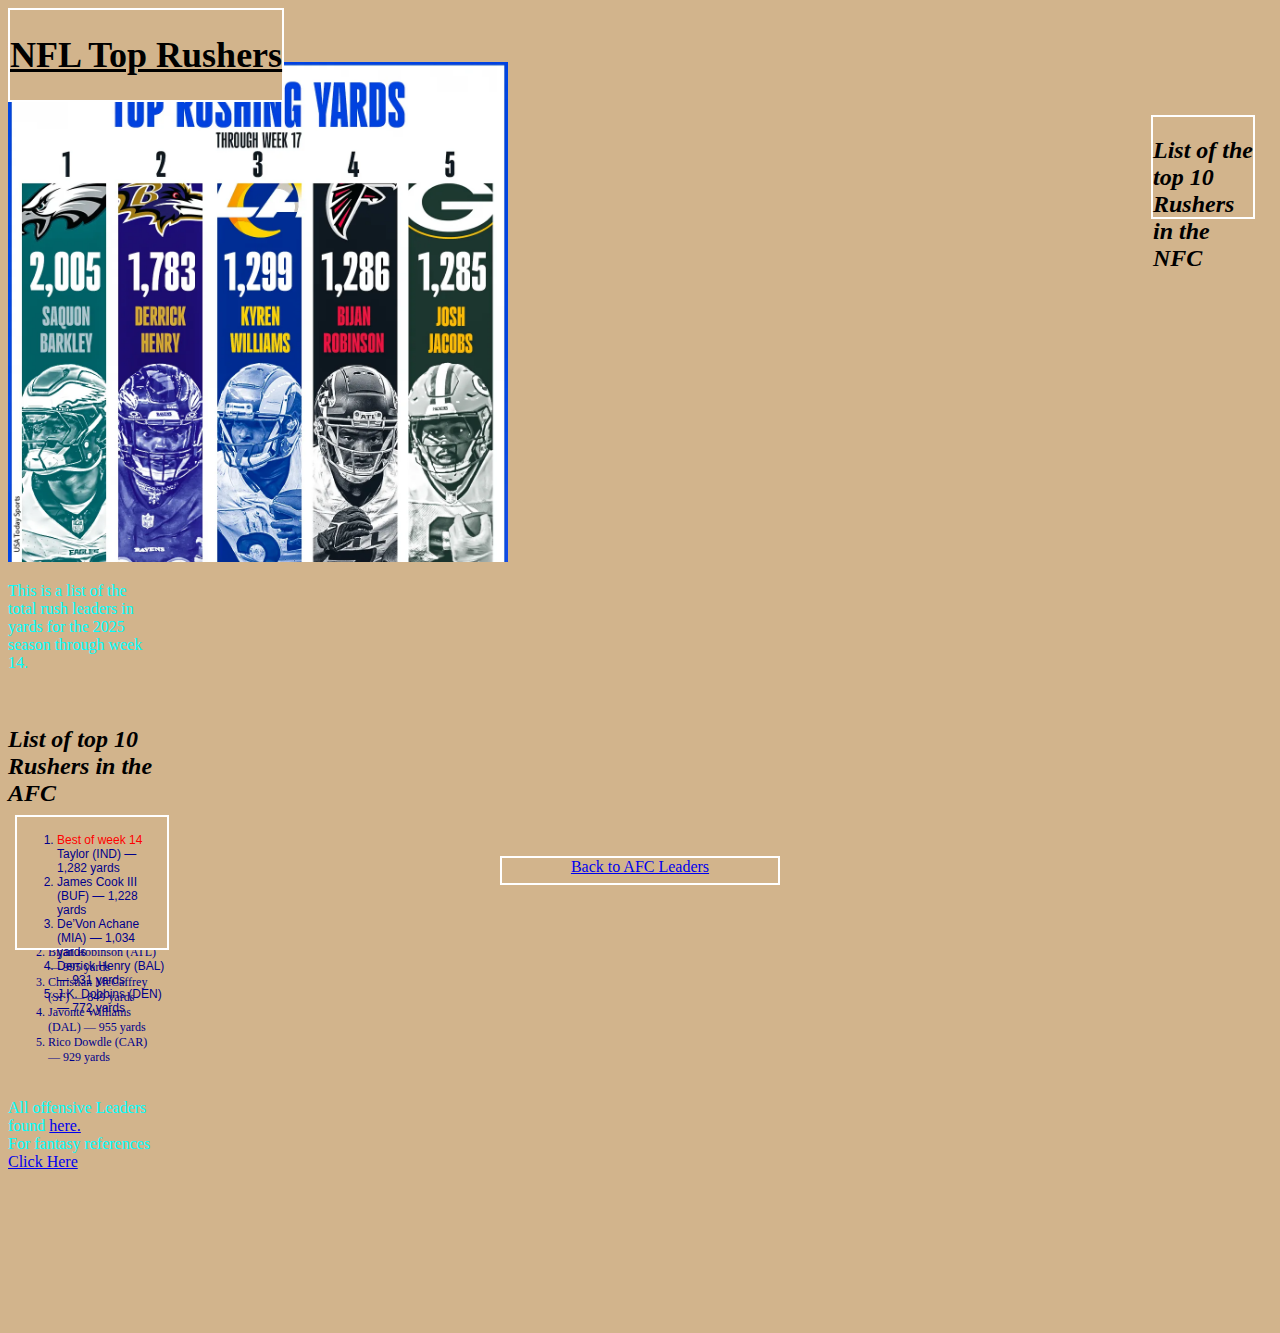
<file: index.html>
<!DOCTYPE html>
<html lang="en">

<head>
    <meta charset="UTF-8">
    <meta name="viewport" content="width=device-width, initial-scale=1.0">
    <title>NFL Rush Leaders</title>
    <link rel="stylesheet" href="Style_CSS/styles.css">
</head>

<body class="main">
    <div class="common header">
        <h1 id = "Top">NFL Top Rushers</h1>
    </div>
    
    <br>
    Complete list found <a href="https://www.espn.com/nfl/stats/player/_/stat/rushing">here.</a>
    <br>
   
    <img src="images/rush_yds.webp" alt="" height="500">
   
    <br>
    <p id="aquagraph">This is a list of the total rush leaders in yards for the 2025 season through week 14.</p>
    <br>
    <h2 id = "AFC">List of top 10 Rushers in the AFC</h2>
    <br>
    <br>
    <div class="left common">
        <ol>

            <li class="AFC"><div class = 'redtext'>Best of week 14</div> Taylor (IND) — 1,282 yards</li>
            <li class="AFC">James Cook III (BUF) — 1,228 yards</li>
            <li class="AFC">De’Von Achane (MIA) — 1,034 yards</li>
            <li class="AFC">Derrick Henry (BAL) — 931 yards</li>
            <li class="AFC">J.K. Dobbins (DEN) — 772 yards</li>
        </ol>
    </div>

    <br>
    <div class="right common">
        <h2 id="NFC">List of the top 10 Rushers in the NFC </h2>
    </div>
    <br>
    <ol>
        <li>Jahmyr Gibbs (DET) — 1,019 yards </li>
        <li>Bijan Robinson (ATL) — 995 yards </li>
        <li>Christian McCaffrey (SF) — 849 yards </li>
        <li>Javonte Williams (DAL) — 955 yards</li>
        <li>Rico Dowdle (CAR) — 929 yards </li>
    </ol>
    <br>
    All offensive Leaders found <a href="content.html">here. </a>
    <br>
    For fantasy references <a href="AI_Site.html">Click Here</a>

    <div class="footer">
        <a href="#AFC">Back to AFC Leaders</a>
    </div>
    <br>
    <iframe src="https://www.espn.com/nfl/stats" frameborder="0"></iframe>

    <br>

    <div class='tableauPlaceholder' id='viz1765343587903' style='position: relative'><noscript><a href='#'><img alt='PlayerViz ' src='https:&#47;&#47;public.tableau.com&#47;static&#47;images&#47;Jo&#47;JordanCareerScoring&#47;PlayerViz&#47;1_rss.png' style='border: none' /></a></noscript><object class='tableauViz'  style='display:none;'><param name='host_url' value='https%3A%2F%2Fpublic.tableau.com%2F' /> <param name='embed_code_version' value='3' /> <param name='site_root' value='' /><param name='name' value='JordanCareerScoring&#47;PlayerViz' /><param name='tabs' value='no' /><param name='toolbar' value='yes' /><param name='static_image' value='https:&#47;&#47;public.tableau.com&#47;static&#47;images&#47;Jo&#47;JordanCareerScoring&#47;PlayerViz&#47;1.png' /> <param name='animate_transition' value='yes' /><param name='display_static_image' value='yes' /><param name='display_spinner' value='yes' /><param name='display_overlay' value='yes' /><param name='display_count' value='yes' /><param name='language' value='en-US' /><param name='filter' value='_gl=1*1vcbnrk*_ga*MjAxNTIyMjY3Mi4xNzY1MzQzMzk1*_ga_8YLN0SNXVS*czE3NjUzNDMzOTQkbzEkZzAkdDE3NjUzNDMzOTUkajU5JGwwJGgw*_gcl_au*MTMyOTI5NjIzMy4xNzY1MzQzMzk1' /></object></div>                <script type='text/javascript'>                    var divElement = document.getElementById('viz1765343587903');                    var vizElement = divElement.getElementsByTagName('object')[0];                    vizElement.style.width='1600px';vizElement.style.height='1417px';                    var scriptElement = document.createElement('script');                    scriptElement.src = 'https://public.tableau.com/javascripts/api/viz_v1.js';                    vizElement.parentNode.insertBefore(scriptElement, vizElement);                </script>
    

</body>

</html>
</file>
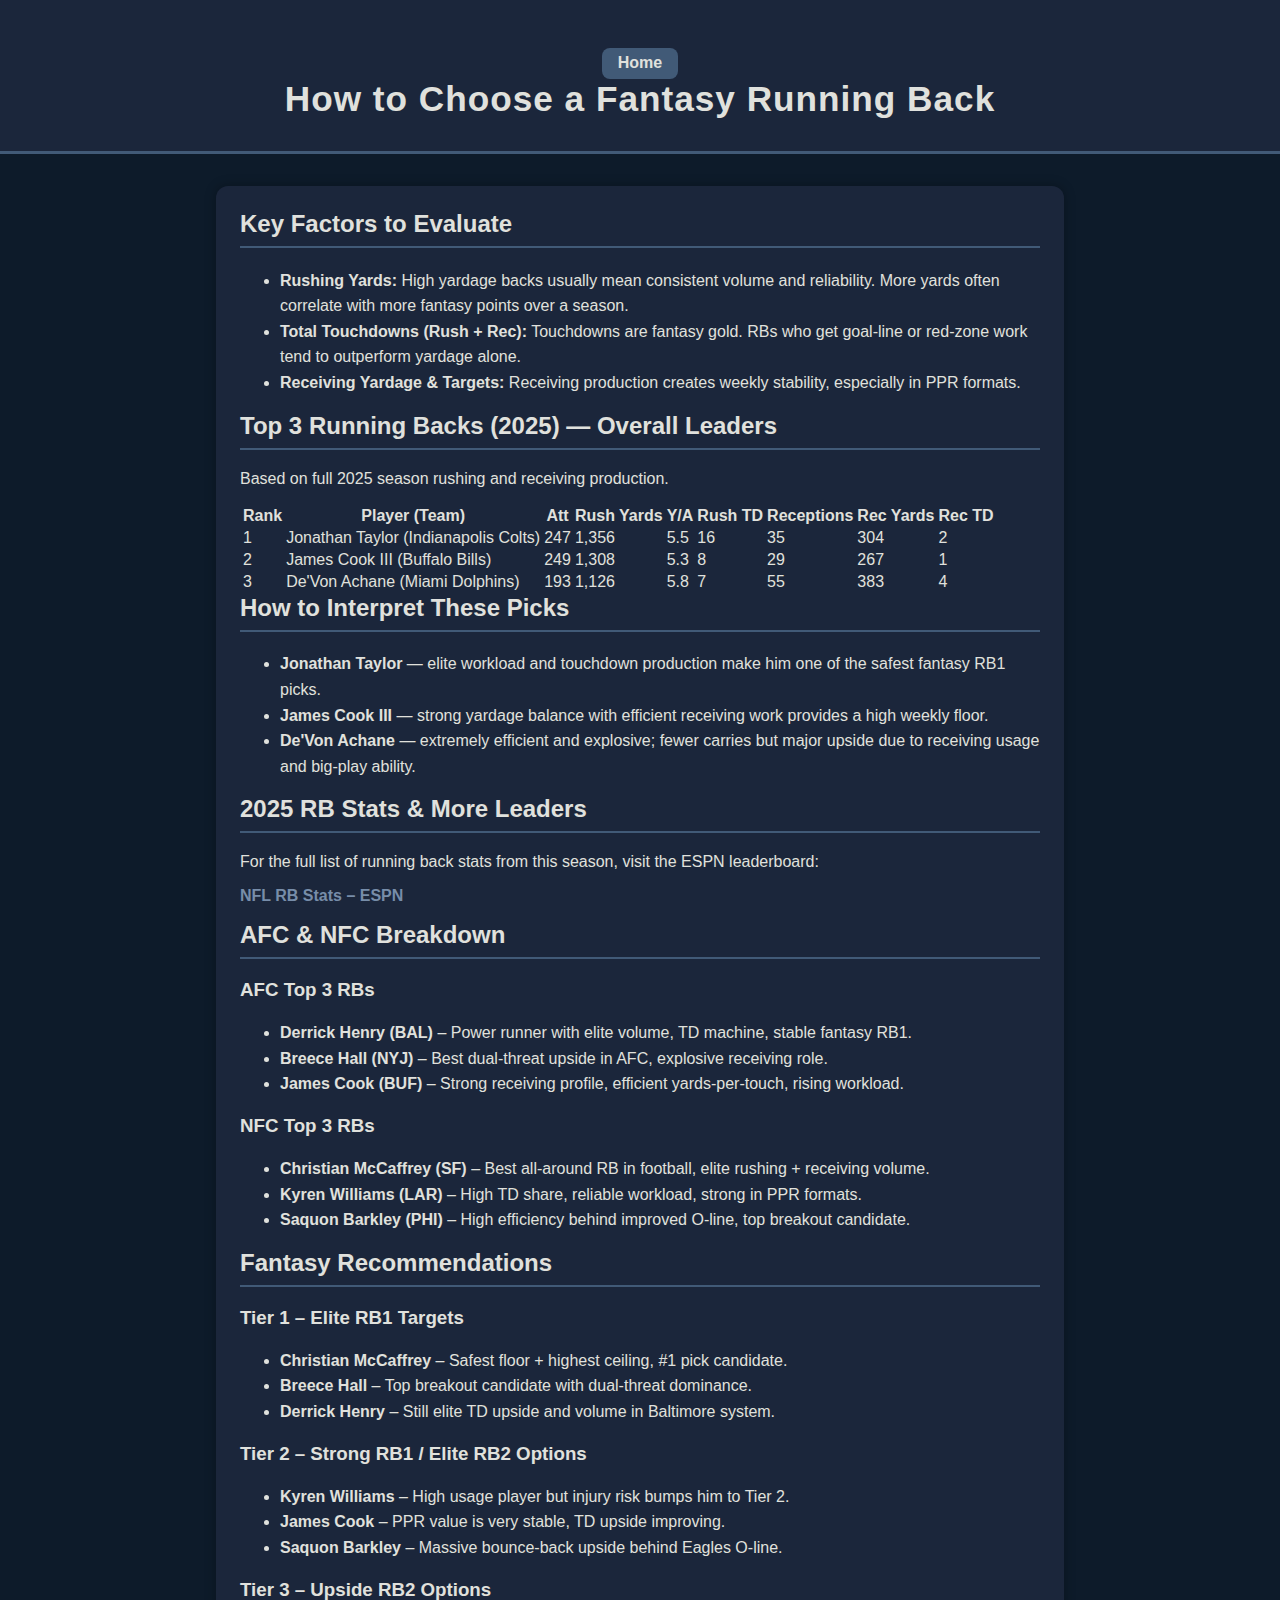
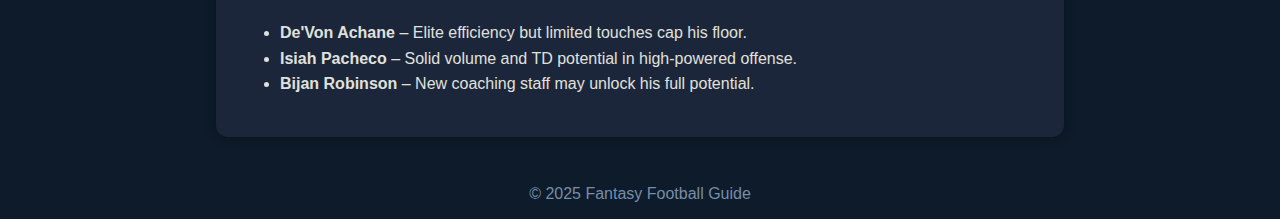
<file: AI_Site.html>
<!DOCTYPE html>
<html lang="en">
<head>
    <meta charset="UTF-8" />
    <meta name="viewport" content="width=device-width, initial-scale=1.0" />
    <title>Choosing a Fantasy Running Back</title>
    <style>
        body {
            font-family: "Segoe UI", Tahoma, Geneva, Verdana, sans-serif;
            background-color: #0d1b2a;
            color: #e0e1dd;
            margin: 0;
            padding: 0;
        }

        header {
            text-align: center;
            padding: 2rem 1rem;
            background-color: #1b263b;
            border-bottom: 3px solid #415a77;
        }

        h1 {
            margin: 0;
            font-size: 2.2rem;
            letter-spacing: 1px;
        }

        main {
            max-width: 800px;
            margin: 2rem auto;
            padding: 1.5rem;
            background-color: #1b263b;
            border-radius: 12px;
            box-shadow: 0 0 12px rgba(0, 0, 0, 0.3);
        }

        h2 {
            color: #e0e1dd;
            margin-top: 0;
            border-bottom: 2px solid #415a77;
            padding-bottom: 0.5rem;
        }

        ul {
            line-height: 1.6;
        }

        a {
            color: #778da9;
            text-decoration: none;
            font-weight: 600;
        }

        a:hover {
            color: #e0e1dd;
            text-decoration: underline;
        }

        footer {
            text-align: center;
            padding: 1rem;
            color: #778da9;
        }
        a.home-link {
        display: inline-block;
        margin-top: 1rem;
        padding: 0.4rem 1rem;
        background-color: #415a77;
        color: #e0e1dd;
        border-radius: 8px;
        font-weight: 600;
        transition: 0.2s ease;
    }

    a.home-link:hover {
        background-color: #778da9;
        color: #0d1b2a;
    }
</style>
</head>
<body>
    <header>
        <div><a class="home-link" href="index.html">Home</a></div>
        <h1>How to Choose a Fantasy Running Back</h1>
    </header>

    <main>
        <h2>Key Factors to Evaluate</h2>
        <ul>
            <li><strong>Rushing Yards:</strong> High yardage backs usually mean consistent volume and reliability. More yards often correlate with more fantasy points over a season.</li>
            <li><strong>Total Touchdowns (Rush + Rec):</strong> Touchdowns are fantasy gold. RBs who get goal‑line or red‑zone work tend to outperform yardage alone.</li>
            <li><strong>Receiving Yardage & Targets:</strong> Receiving production creates weekly stability, especially in PPR formats.</li>
        </ul>

        <h2>Top 3 Running Backs (2025) — Overall Leaders</h2>
        <p>Based on full 2025 season rushing and receiving production.</p>
        <table>
            <thead>
                <tr>
                    <th>Rank</th>
                    <th>Player (Team)</th>
                    <th>Att</th>
                    <th>Rush Yards</th>
                    <th>Y/A</th>
                    <th>Rush TD</th>
                    <th>Receptions</th>
                    <th>Rec Yards</th>
                    <th>Rec TD</th>
                </tr>
            </thead>
            <tbody>
                <tr>
                    <td>1</td>
                    <td>Jonathan Taylor (Indianapolis Colts)</td>
                    <td>247</td>
                    <td>1,356</td>
                    <td>5.5</td>
                    <td>16</td>
                    <td>35</td>
                    <td>304</td>
                    <td>2</td>
                </tr>
                <tr>
                    <td>2</td>
                    <td>James Cook III (Buffalo Bills)</td>
                    <td>249</td>
                    <td>1,308</td>
                    <td>5.3</td>
                    <td>8</td>
                    <td>29</td>
                    <td>267</td>
                    <td>1</td>
                </tr>
                <tr>
                    <td>3</td>
                    <td>De'Von Achane (Miami Dolphins)</td>
                    <td>193</td>
                    <td>1,126</td>
                    <td>5.8</td>
                    <td>7</td>
                    <td>55</td>
                    <td>383</td>
                    <td>4</td>
                </tr>
            </tbody>
        </table>

        <h2>How to Interpret These Picks</h2>
        <ul>
            <li><strong>Jonathan Taylor</strong> — elite workload and touchdown production make him one of the safest fantasy RB1 picks.</li>
            <li><strong>James Cook III</strong> — strong yardage balance with efficient receiving work provides a high weekly floor.</li>
            <li><strong>De'Von Achane</strong> — extremely efficient and explosive; fewer carries but major upside due to receiving usage and big‑play ability.</li>
        </ul>

        <h2>2025 RB Stats & More Leaders</h2>
        <p>For the full list of running back stats from this season, visit the ESPN leaderboard:</p>
        <p><a href="https://www.espn.com/nfl/stats/player/_/stat/rushing">NFL RB Stats – ESPN</a></p>
      <section>
    <h2>AFC & NFC Breakdown</h2>
    <h3>AFC Top 3 RBs</h3>
    <ul>
      <li><strong>Derrick Henry (BAL)</strong> – Power runner with elite volume, TD machine, stable fantasy RB1.</li>
      <li><strong>Breece Hall (NYJ)</strong> – Best dual-threat upside in AFC, explosive receiving role.</li>
      <li><strong>James Cook (BUF)</strong> – Strong receiving profile, efficient yards-per-touch, rising workload.</li>
    </ul>

    <h3>NFC Top 3 RBs</h3>
    <ul>
      <li><strong>Christian McCaffrey (SF)</strong> – Best all-around RB in football, elite rushing + receiving volume.</li>
      <li><strong>Kyren Williams (LAR)</strong> – High TD share, reliable workload, strong in PPR formats.</li>
      <li><strong>Saquon Barkley (PHI)</strong> – High efficiency behind improved O-line, top breakout candidate.</li>
    </ul>
  </section>

  <section>
    <h2>Fantasy Recommendations</h2>
    <h3>Tier 1 – Elite RB1 Targets</h3>
    <ul>
      <li><strong>Christian McCaffrey</strong> – Safest floor + highest ceiling, #1 pick candidate.</li>
      <li><strong>Breece Hall</strong> – Top breakout candidate with dual-threat dominance.</li>
      <li><strong>Derrick Henry</strong> – Still elite TD upside and volume in Baltimore system.</li>
    </ul>

    <h3>Tier 2 – Strong RB1 / Elite RB2 Options</h3>
    <ul>
      <li><strong>Kyren Williams</strong> – High usage player but injury risk bumps him to Tier 2.</li>
      <li><strong>James Cook</strong> – PPR value is very stable, TD upside improving.</li>
      <li><strong>Saquon Barkley</strong> – Massive bounce-back upside behind Eagles O-line.</li>
    </ul>

    <h3>Tier 3 – Upside RB2 Options</h3>
    <ul>
      <li><strong>De'Von Achane</strong> – Elite efficiency but limited touches cap his floor.</li>
      <li><strong>Isiah Pacheco</strong> – Solid volume and TD potential in high-powered offense.</li>
      <li><strong>Bijan Robinson</strong> – New coaching staff may unlock his full potential.</li>
    </ul>
  </section>

</main>

    <footer>
        &copy; 2025 Fantasy Football Guide
    </footer>
</body>
</html>
</file>
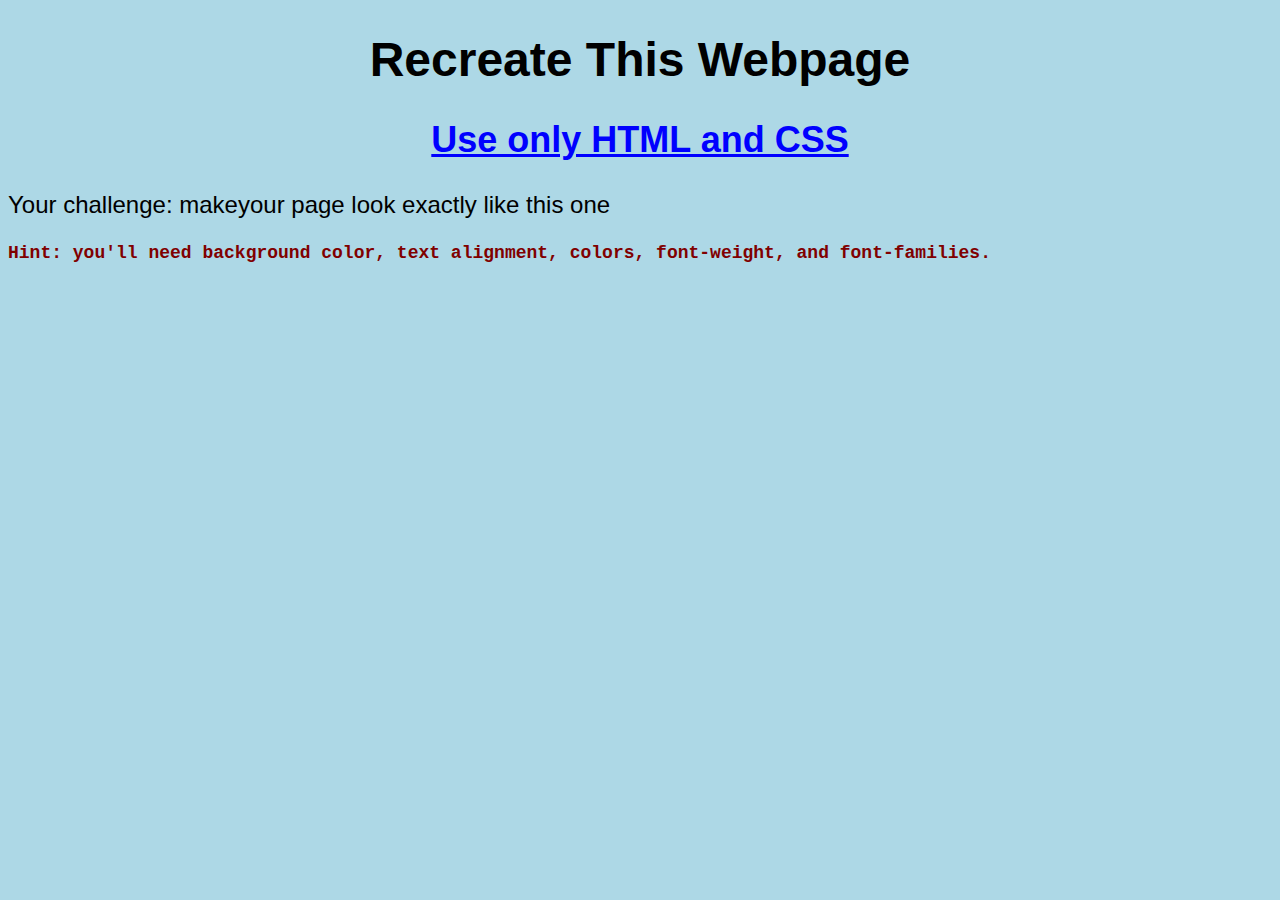
<file: newpage.html>
<!DOCTYPE html>
<html lang="en">
<head>
    <meta charset="UTF-8">
    <meta name="viewport" content="width=device-width, initial-scale=1.0">
    <title>Document</title>
    <link rel="stylesheet" href="Style_CSS/new_styles.css">
</head>
<body>
 <h1>Recreate This Webpage</h1> 
 <h2>Use only HTML and CSS</h2> 
 <p>Your challenge: makeyour page look exactly like this one</p> 
 <h3>Hint: you'll need background color, text alignment, colors, font-weight, and font-families.</h3>
</body>
</html>
</file>
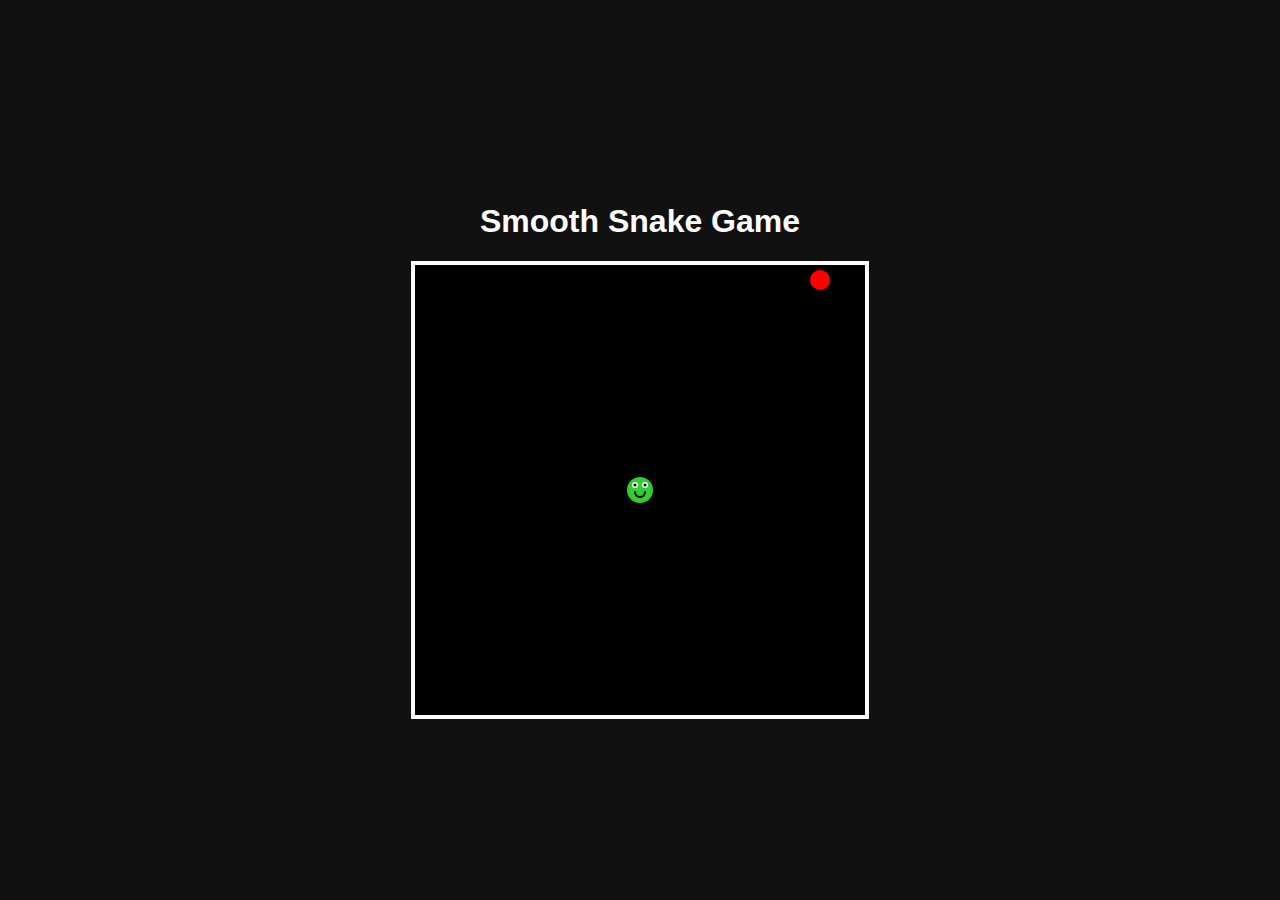
<file: snake_game.html>
<!DOCTYPE html>
<html lang="en">
<head>
<meta charset="UTF-8" />
<meta name="viewport" content="width=device-width, initial-scale=1.0">
<title>Smooth Snake Game</title>

<style>
    body {
        background: #111;
        display: flex;
        justify-content: center;
        align-items: center;
        height: 100vh;
        margin: 0;
        color: #fff;
        font-family: Arial;
        flex-direction: column;
    }
    canvas {
        background: #000;
        border: 4px solid white;
    }
</style>
</head>

<body>

<h1>Smooth Snake Game</h1>
<canvas id="game" width="450" height="450"></canvas>

<script>
const canvas = document.getElementById("game");
const ctx = canvas.getContext("2d");

const gridSize = 15;
const tile = canvas.width / gridSize;

let snake = [{ x: 7, y: 7 }];
let food = spawnFood();

let dx = 0, dy = 0;
let gameOver = false;

// ---------------------------
// GAME LOOP
// ---------------------------
function loop() {
    if (gameOver) return;

    setTimeout(() => {
        update();
        draw();
        loop();
    }, 130);
}

document.addEventListener("keydown", changeDirection);

// ---------------------------
// GAME UPDATE
// ---------------------------
function update() {
    if (dx === 0 && dy === 0) return;

    const head = {
        x: snake[0].x + dx,
        y: snake[0].y + dy
    };

    // WALL COLLISION
    if (head.x < 0 || head.x >= gridSize || head.y < 0 || head.y >= gridSize) {
        return endGame();
    }

    // SELF COLLISION
    if (snake.some(p => p.x === head.x && p.y === head.y)) {
        return endGame();
    }

    snake.unshift(head);

    if (head.x === food.x && head.y === food.y) {
        food = spawnFood();
    } else {
        snake.pop();
    }
}

// ---------------------------
// DRAW EVERYTHING
// ---------------------------
function draw() {
    ctx.clearRect(0, 0, canvas.width, canvas.height);

    drawFood();
    drawSnake();
}

// ---------------------------
// DRAW SNAKE (ONE PIECE BODY)
// ---------------------------
function drawSnake() {
    ctx.fillStyle = "limegreen";

    ctx.beginPath();
    ctx.moveTo(snake[0].x * tile + tile/2, snake[0].y * tile + tile/2);

    for (let i = 1; i < snake.length; i++) {
        ctx.lineTo(snake[i].x * tile + tile/2, snake[i].y * tile + tile/2);
    }

    ctx.lineWidth = tile - 4;
    ctx.lineCap = "round";
    ctx.strokeStyle = "limegreen";
    ctx.stroke();

    drawHeadFace();
}

// ---------------------------
// HEAD FACE (CARTOON EYES + MOUTH)
// ---------------------------
function drawHeadFace() {
    const head = snake[0];
    const cx = head.x * tile + tile / 2;
    const cy = head.y * tile + tile / 2;
    const r = (tile / 2) - 2;

    // Draw head circle
    ctx.fillStyle = "limegreen";
    ctx.beginPath();
    ctx.arc(cx, cy, r, 0, Math.PI * 2);
    ctx.fill();

    // Eyes
    ctx.fillStyle = "white";
    ctx.beginPath();
    ctx.arc(cx - 5, cy - 5, 3, 0, Math.PI * 2);
    ctx.arc(cx + 5, cy - 5, 3, 0, Math.PI * 2);
    ctx.fill();

    // Pupils
    ctx.fillStyle = "black";
    ctx.beginPath();
    ctx.arc(cx - 5, cy - 5, 1.5, 0, Math.PI * 2);
    ctx.arc(cx + 5, cy - 5, 1.5, 0, Math.PI * 2);
    ctx.fill();

    // Mouth
    ctx.strokeStyle = "black";
    ctx.lineWidth = 2;
    ctx.beginPath();
    ctx.arc(cx, cy + 2, 5, 0, Math.PI);
    ctx.stroke();
}

// ---------------------------
// FOOD
// ---------------------------
function drawFood() {
    ctx.fillStyle = "red";
    ctx.beginPath();
    ctx.arc(food.x * tile + tile/2, food.y * tile + tile/2, tile/3, 0, Math.PI * 2);
    ctx.fill();
}

function spawnFood() {
    return {
        x: Math.floor(Math.random() * gridSize),
        y: Math.floor(Math.random() * gridSize)
    };
}

// ---------------------------
// INPUT
// ---------------------------
function changeDirection(e) {
    if (gameOver) return;

    if (e.key === "ArrowUp" && dy !== 1) {
        dx = 0; dy = -1;
    } else if (e.key === "ArrowDown" && dy !== -1) {
        dx = 0; dy = 1;
    } else if (e.key === "ArrowLeft" && dx !== 1) {
        dx = -1; dy = 0;
    } else if (e.key === "ArrowRight" && dx !== -1) {
        dx = 1; dy = 0;
    }
}

// ---------------------------
// END GAME
// ---------------------------
function endGame() {
    gameOver = true;

    setTimeout(() => {
        alert("Game Over! Refresh to play again.");
    }, 10);
}

// START
loop();
</script>

</body>
</html>
</file>
<file: Style_CSS/styles.css>
body{
    background-color: tan;
    color:aqua
}

h1{
    font-size: 36px;
    color:black;
    text-align: center;
    text-decoration: underline;

}
h2{
    font-size: 24px;
    color:black;
    text-align: left;
    font-style: italic;
    font-weight: bold;
}
li{
    font-size: 12px;
    color: darkblue;
    text-align: left;

}


#aquagraph{
color: aqua;
}
.header{
    z-index: 8;

}
.picture{
    position: relative;
    z-index: 10;
}
.AFC{
    font-family: 'Franklin Gothic Medium', 'Arial Narrow', Arial, sans-serif;
}
.common{
    background-color: tan;
    border: 2px solid white;
    position: absolute;

}

.left{
    top: 815px;
    left: 15px;
    width: 150px;
    bottom: -50px;
}
.redtext{
    color: red;
}
.main{
    top: 850px;
    left: 15px;
    right: 140px;
    bottom: -50px;
    width: 150px;
}
.right{
    top: 115px;
    right: 25px;
    width: 100px;
    height: 100px;
}
.footer{
    bottom: 15px;
    height: 25px;
    left: 500px;
    right: 500px;
    position: fixed;
    background-color: tan;
    border: 2px solid white;
    text-align: center;

}
</file>
<file: Style_CSS/new_styles.css>
body{
    background-color: lightblue;
    font-family: Arial, Helvetica, sans-serif;

}
h1{
    font-size: 48px;
    color: black;
    text-align: center;
}
h2{
    font-size: 36px;
    color: blue;
    text-decoration: underline;
    text-align: center;
}
p{
    font-size: 24px;
    color: black;

}
h3{
    font-size: 18px;
    color: maroon;
    text-align: left;
    font-family: 'Courier New', Courier, monospace;
}
</file>
